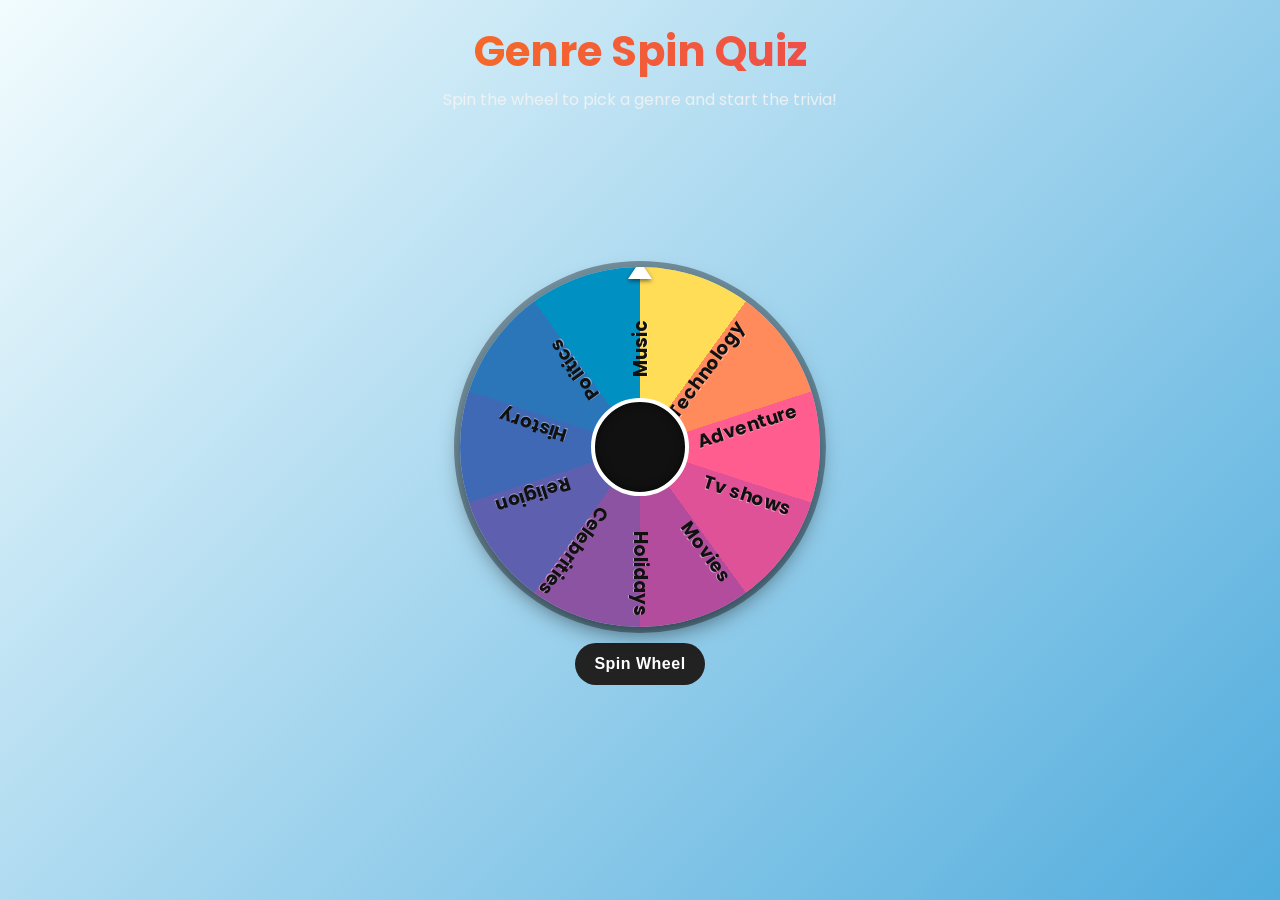
<file: index.html>
<!DOCTYPE html>
<html lang="en">
  <head>
  <meta charset="UTF-8" />
  <title>Genre Spin Quiz</title>
  <meta name="viewport" content="width=device-width,initial-scale=1" />
  <link rel="preconnect" href="https://fonts.googleapis.com">
  <link rel="preconnect" href="https://fonts.gstatic.com" crossorigin>
  <link href="https://fonts.googleapis.com/css2?family=Poppins:wght@400;600;800&display=swap" rel="stylesheet">
  <link rel="stylesheet" href="assets/styles.css" />
</head>
<body>
  <header>
    <h1>Genre Spin Quiz</h1>
    <p>Spin the wheel to pick a genre and start the trivia!</p>
  </header>

  <main class="wheel-container">
    <div id="wheel" class="wheel"></div>
    <div class="controls">
      <button id="spinBtn">Spin Wheel</button>
    </div>
    <div id="selectedGenre" class="selected-genre" aria-live="polite"></div>
    <div class="genre-hero"><img id="genreImage" class="hidden" alt="Selected genre image"/></div>
    <button id="startQuizBtn" class="hidden">Start Quiz</button>
  </main>

  <script src="assets/genre-assets.js"></script>
  <script src="assets/wheel.js"></script>
</body>
</html>
</file>
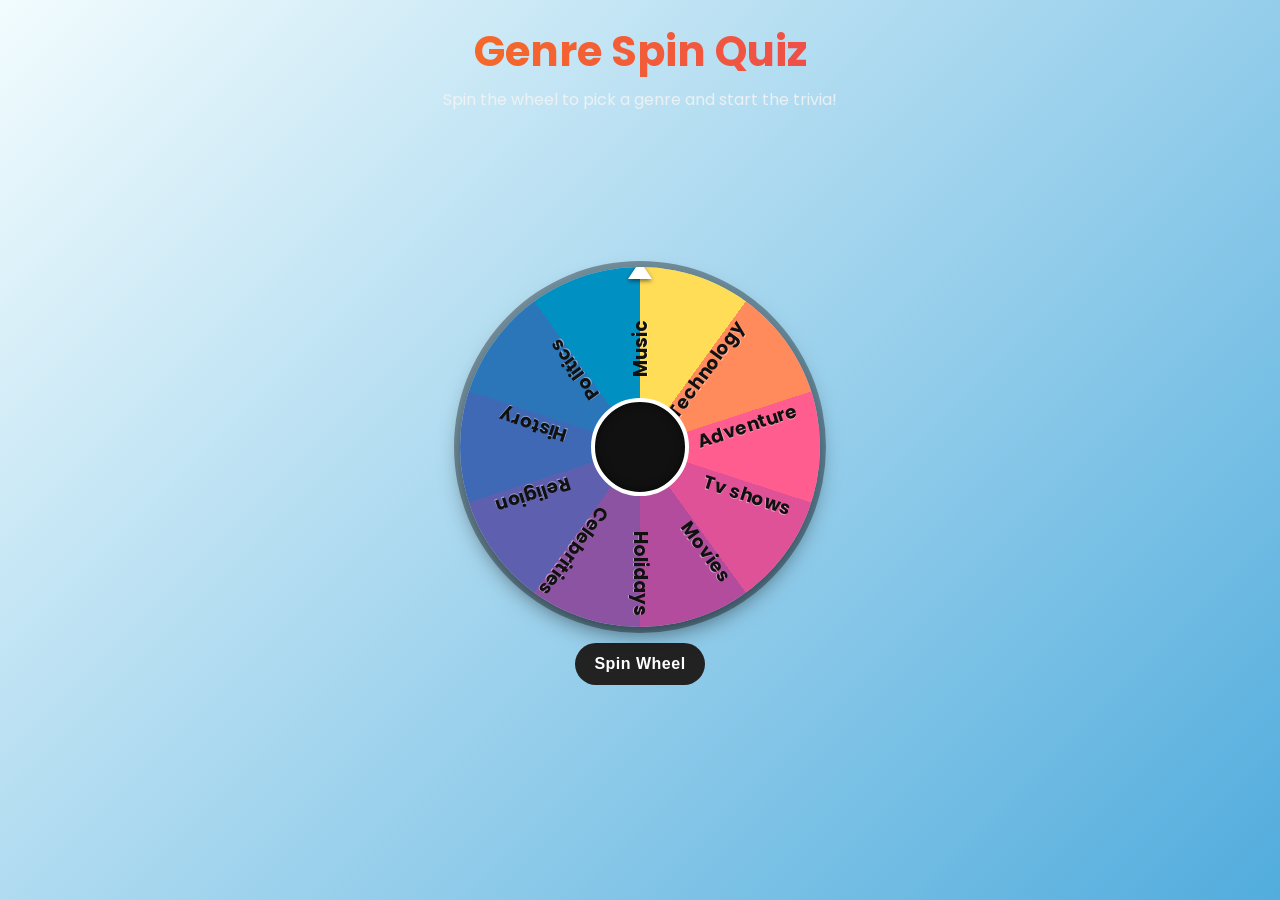
<file: quiz.html>
<!DOCTYPE html>
<html lang="en">
  <head>
  <meta charset="UTF-8" />
  <title>Quiz - Genre Spin Quiz</title>
  <meta name="viewport" content="width=device-width,initial-scale=1" />
  <link rel="preconnect" href="https://fonts.googleapis.com">
  <link rel="preconnect" href="https://fonts.gstatic.com" crossorigin>
  <link href="https://fonts.googleapis.com/css2?family=Poppins:wght@400;600;800&display=swap" rel="stylesheet">
  <link rel="stylesheet" href="assets/styles.css" />
</head>
<body>
  <header>
    <h1 id="quizGenreTitle">Quiz</h1>
    <div class="top-stats">
      <div id="progress">Question <span id="qNumber">1</span></div>
      <div id="balance">Balance: $<span id="balanceValue">1000</span></div>
    </div>
    <div class="genre-hero"><img id="quizGenreImage" alt="Genre image"></div>
  </header>
  <main class="quiz-container">
    <div id="questionText" class="question"></div>
    <div id="answers" class="answers"></div>
    <button id="nextBtn" class="next hidden">Next</button>
  </main>
  <script src="assets/questions.js"></script>
  <script src="assets/genre-assets.js"></script>
  <script src="assets/quiz.js"></script>
</body>
</html>
</file>
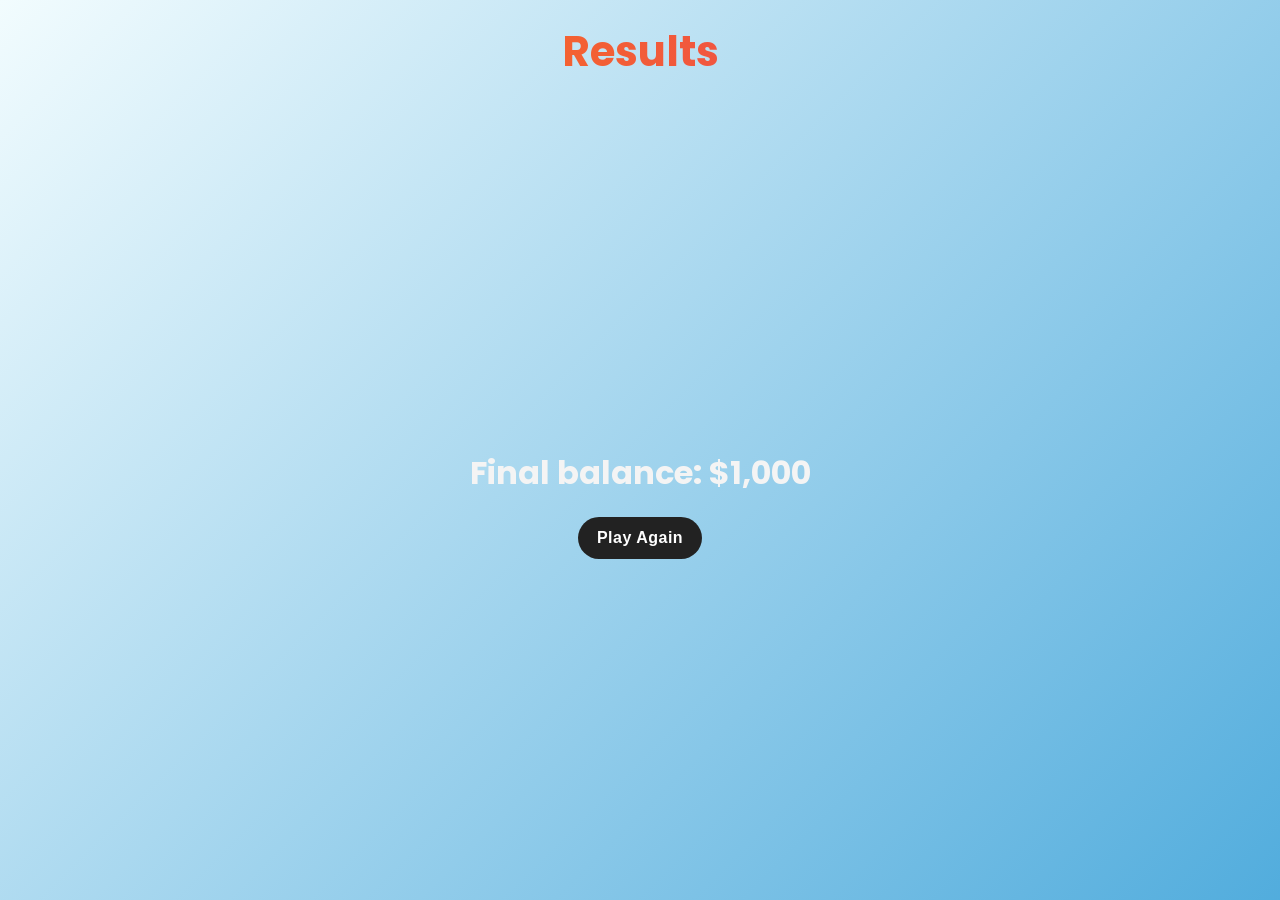
<file: results.html>
<!DOCTYPE html>
<html lang="en">
  <head>
  <meta charset="UTF-8" />
  <title>Results - Genre Spin Quiz</title>
  <meta name="viewport" content="width=device-width,initial-scale=1" />
  <link rel="preconnect" href="https://fonts.googleapis.com">
  <link rel="preconnect" href="https://fonts.gstatic.com" crossorigin>
  <link href="https://fonts.googleapis.com/css2?family=Poppins:wght@400;600;800&display=swap" rel="stylesheet">
  <link rel="stylesheet" href="assets/styles.css" />
</head>
<body>
  <header>
    <h1>Results</h1>
  </header>
  <main class="results-container">
    <div id="scoreDisplay"></div>
    <button id="playAgainBtn">Play Again</button>
  </main>
  <script src="assets/results.js"></script>
</body>
</html>
</file>
<file: assets/styles.css>
*{box-sizing:border-box;margin:0;padding:0}
:root{--text:#f4f4f4;--panel:#111;--btn:#222;--btn-hover:#333}
body{background:linear-gradient(-45deg,#1d2b64,#f8cdda,#1c92d2,#f2fcfe);background-size:400% 400%;animation:ambient 22s ease infinite;color:var(--text);min-height:100vh;display:flex;flex-direction:column;font-family:'Poppins',system-ui,-apple-system,Segoe UI,Roboto,sans-serif}
@keyframes ambient{0%{background-position:0% 50%}50%{background-position:100% 50%}100%{background-position:0% 50%}}
header{text-align:center;padding:1.25rem 1rem}
header h1{font-size:clamp(1.8rem,4vw,2.6rem);margin-bottom:.25rem;background:linear-gradient(90deg,#ff8a00,#e52e71);-webkit-background-clip:text;color:transparent}
header p{opacity:.85}
.wheel-container{margin:auto;display:flex;flex-direction:column;align-items:center;gap:1rem;padding:1rem}
.wheel{width:360px;height:360px;border-radius:50%;position:relative;box-shadow:0 0 0 6px rgba(0,0,0,.35),0 10px 25px -5px rgba(0,0,0,.6);overflow:hidden;transition:transform 6s cubic-bezier(.17,.67,.32,1.25);background:#fff}
.wheel::before{content:'';position:absolute;top:-6px;left:50%;transform:translateX(-50%);width:0;height:0;border-left:12px solid transparent;border-right:12px solid transparent;border-bottom:18px solid #fff;filter:drop-shadow(0 2px 2px rgba(0,0,0,.5));z-index:5}
.wheel::after{content:'';position:absolute;top:50%;left:50%;transform:translate(-50%,-50%);width:90px;height:90px;background:#111;border:4px solid #fff;border-radius:50%;box-shadow:0 0 10px rgba(0,0,0,.6) inset}
.controls{display:flex;gap:.75rem}
button{cursor:pointer;border:none;padding:.75rem 1.2rem;font-size:1rem;border-radius:40px;background:var(--btn);color:#fff;letter-spacing:.5px;transition:.25s;font-weight:600}
button:hover{background:var(--btn-hover)}
button:active{transform:scale(.96)}
.selected-genre{min-height:2rem;font-size:1.25rem;font-weight:600;margin-top:.5rem}
.hidden{display:none !important}
.segment-label{position:absolute;top:50%;left:50%;transform-origin:0 50%;display:flex;align-items:center;justify-content:center;text-align:center;font-size:1.15rem;font-weight:700;color:#111;text-shadow:0 1px 0 rgba(255,255,255,.4);width:calc(50% - 45px);padding:0}
.genre-hero{margin-top:.5rem;display:flex;justify-content:center}
.genre-hero img{max-width:600px;width:100%;border-radius:16px;box-shadow:0 12px 30px rgba(0,0,0,.35);border:1px solid rgba(255,255,255,.15)}
.quiz-container{max-width:800px;margin:auto;display:flex;flex-direction:column;gap:1.25rem;padding:1rem;width:100%}
.question{font-size:1.3rem;font-weight:600;line-height:1.35}
.answers{display:grid;gap:.75rem}
.answers button{background:#1e1e1e;text-align:left;padding:.9rem 1rem;border:1px solid #333;border-radius:14px;font-weight:500}
.answers button.correct{background:#1b5e20;border-color:#2e7d32}
.answers button.incorrect{background:#641010;border-color:#8b1d1d}
.next{align-self:flex-end}
#progress{margin-top:-.25rem;margin-bottom:.25rem;font-weight:700}
.top-stats{display:flex;gap:1rem;justify-content:center;align-items:center}
#balance{font-weight:800}
.results-container{margin:auto;text-align:center;display:flex;flex-direction:column;gap:1.25rem;padding:2rem}
#scoreDisplay{font-size:2rem;font-weight:700}
#playAgainBtn{align-self:center}
@media (max-width:600px){.wheel{width:300px;height:300px}.segment-label{font-size:.85rem}}
</file>
